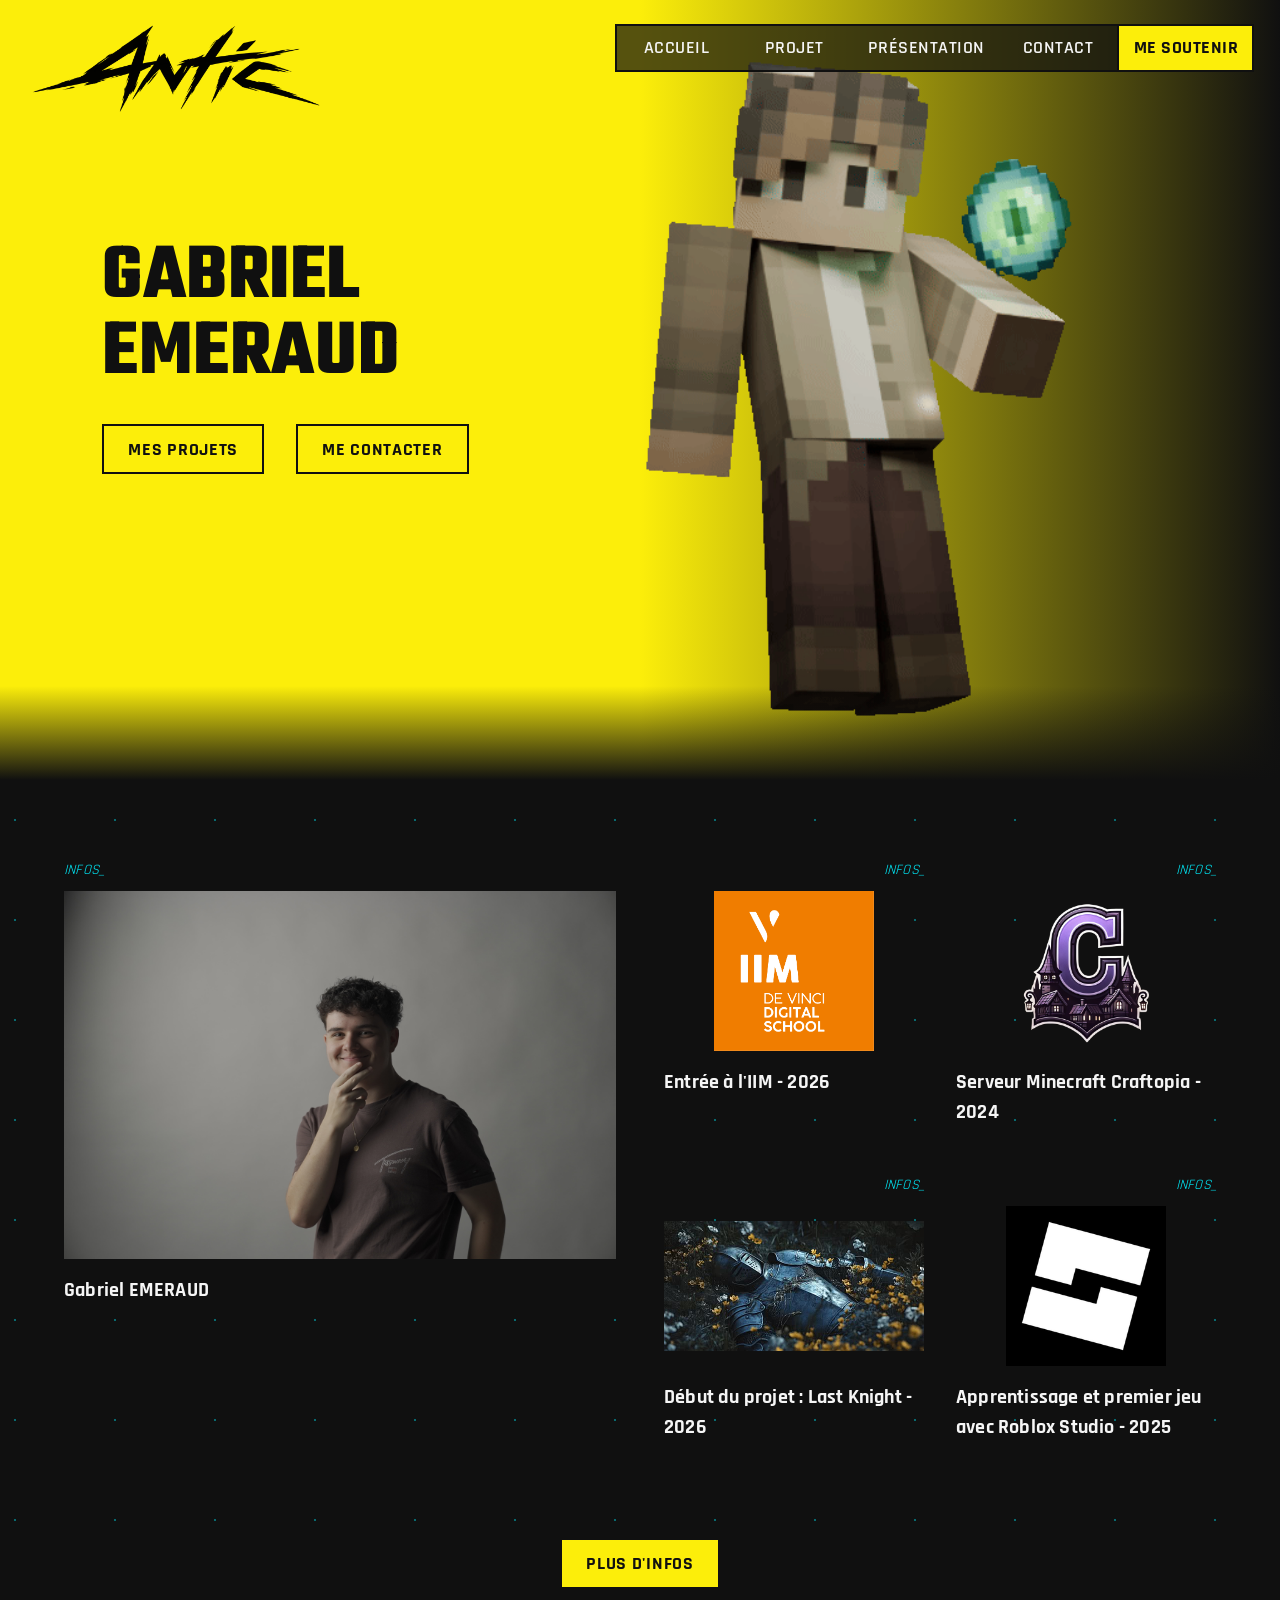
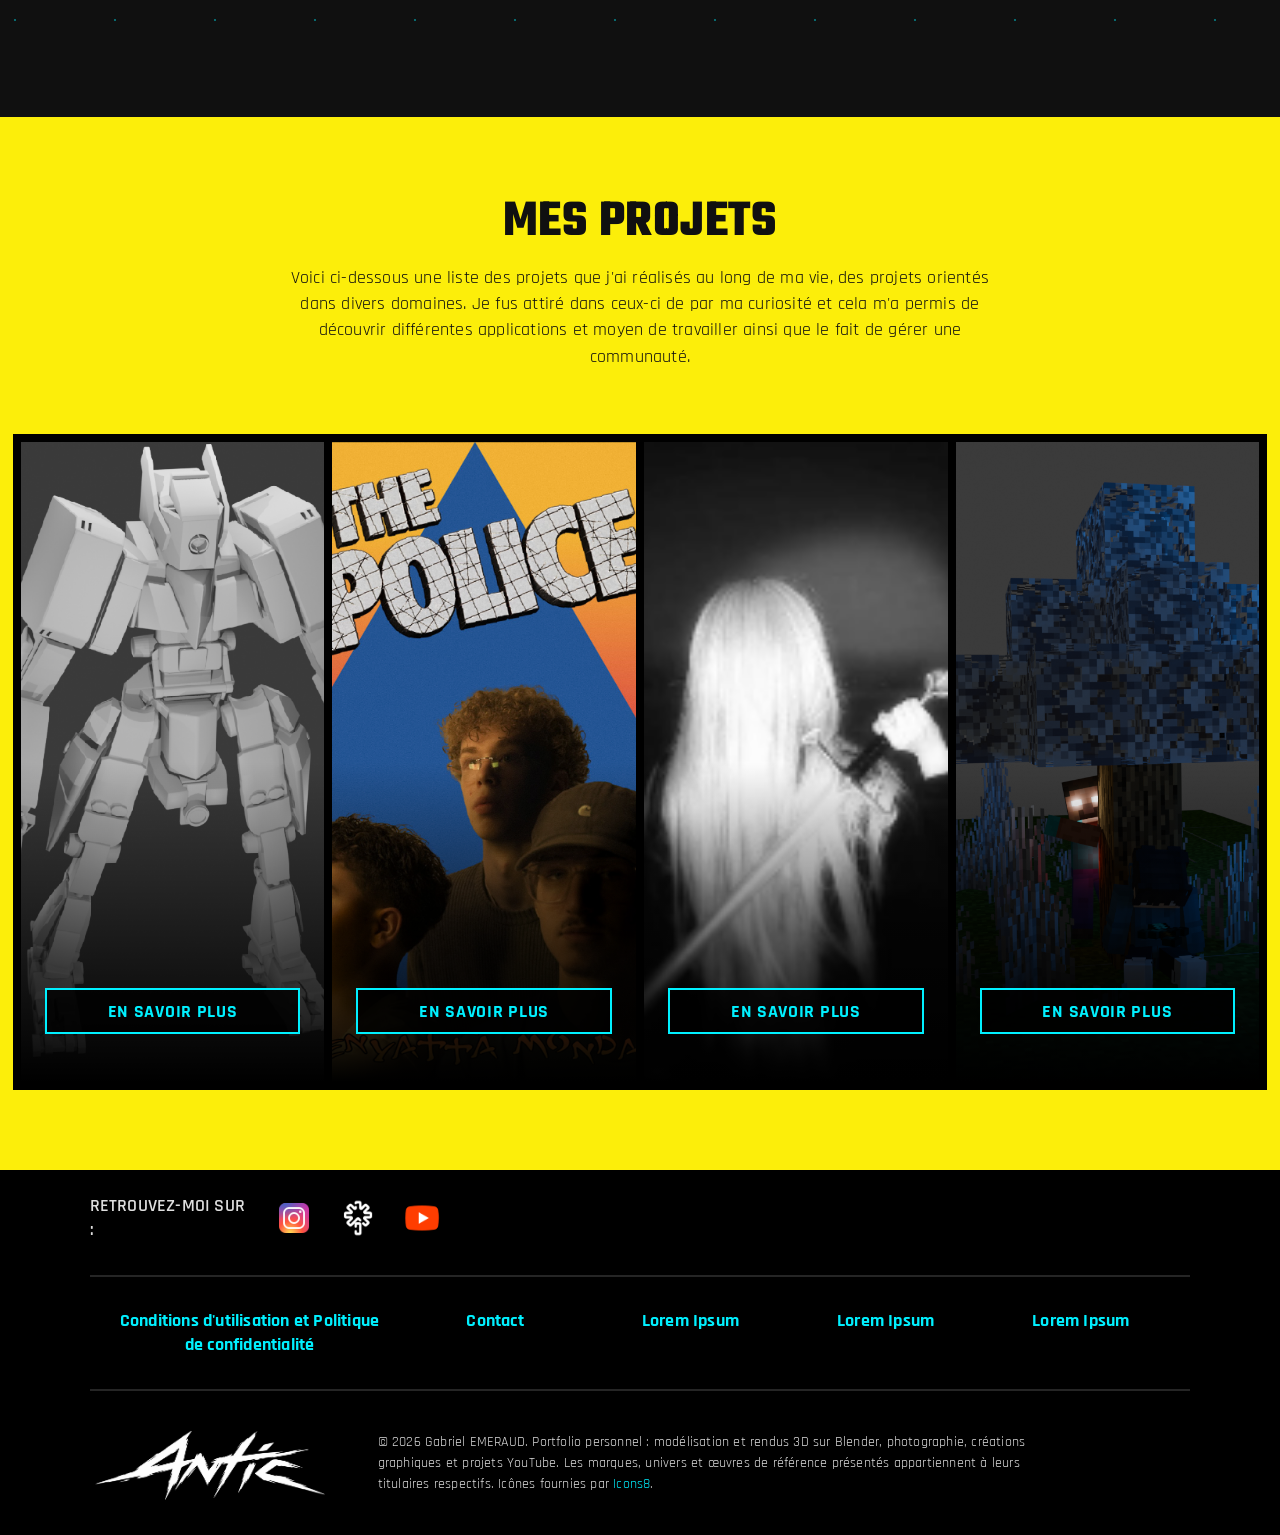
<file: index.html>
<!DOCTYPE html>
<html lang="fr">

<head>
    <meta charset="UTF-8">
    <meta name="viewport" content="width=device-width, initial-scale=1.0">
    <link rel="stylesheet" href="https://fonts.googleapis.com/css2?family=Rajdhani:wght@400;600;700&amp;family=Teko:wght@700&amp;display=swap">
    <link rel="stylesheet" href="style.css">
    <title>Gabriel EMERAUD  | Portfolio</title>
</head>
<body class="home-page">
    <!-- Tout votre HTML doit se trouver après cette ligne -->

    <header class="site-header">
        <div class="container navbar">
            <a class="logo" href="index.html">
                <img src="assets/images/Logo_Portfolio.png" alt="Antic - Accueil" width="240" height="80">
            </a>
            <nav class="nav-links">
                <a href="index.html" aria-current="page">Accueil</a>
                <a href="#projets">Projet</a>
                <a href="#presentation">Présentation</a>
                <a href="contact.html">Contact</a>
                <a class="nav-button" href="https://ko-fi.com/anticwxrld">Me soutenir</a>
            </nav>
        </div>
    </header>

    <main>
        <section class="hero">
            <div class="container hero-layout">
                <div class="hero-content">
                    <h1>Gabriel EMERAUD</h1>
                    <div class="hero-links">
                        <a class="button" href="#projets">Mes projets</a>
                        <a class="button" href="contact.html">Me contacter</a>
                    </div>
                </div>
                <img class="hero-image" src="assets/videos/hero_gif.webp" alt="Personnage de Gabriel Emeraud" width="1138" height="640">
            </div>
            <div class="hero-fade"></div>
        </section>

        <section class="presentation" id="presentation">
            <div class="container">
                <div class="presentation-layout">
                    <div class="presentation-item">
                        <p class="caption">INFOS_</p>
                        <img class="profile-image" src="assets/images/profil.JPG" alt="Portrait de Gabriel Emeraud" width="6000" height="4000" loading="lazy">
                        <p class="presentation-description">Gabriel EMERAUD</p>
                    </div>

                    <div class="small-presentations">
                        <div class="presentation-item">
                            <p class="caption">INFOS_</p>
                            <img class="presentation-image" src="assets/images/iim_logo.png" alt="Logo IIM Digital School" width="1182" height="1182" loading="lazy">
                            <p class="presentation-description">Entrée à l'IIM - 2026</p>
                        </div>
                        <div class="presentation-item">
                            <p class="caption">INFOS_</p>
                            <img class="presentation-image" src="assets/images/craftopia.png" alt="Logo du serveur Minecraft Craftopia" width="512" height="512" loading="lazy">
                            <p class="presentation-description">Serveur Minecraft Craftopia - 2024</p>
                        </div>
                        <div class="presentation-item">
                            <p class="caption">INFOS_</p>
                            <img class="presentation-image" src="assets/images/last_knight.png" alt="Chevalier en armure allongé parmi les fleurs" width="520" height="260" loading="lazy">
                            <p class="presentation-description">Début du projet : Last Knight - 2026</p>
                        </div>
                        <div class="presentation-item">
                            <p class="caption">INFOS_</p>
                            <img class="presentation-image" src="assets/images/roblox_studio.png" alt="Logo Roblox Studio" width="256" height="256" loading="lazy">
                            <p class="presentation-description">Apprentissage et premier jeu avec Roblox Studio - 2025</p>
                        </div>
                    </div>
                </div>
                <div class="presentation-link">
                    <a class="button" href="#">Plus d'infos</a>
                </div>
            </div>
        </section>

        <section class="projects" id="projets">
            <div class="container">
                <div class="section-intro">
                    <h2>Mes Projets</h2>
                    <p>Voici ci-dessous une liste des projets que j'ai réalisés au long de ma vie, des projets orientés dans divers domaines. Je fus attiré dans ceux-ci de par ma curiosité et cela m'a permis de découvrir différentes applications et moyen de travailler ainsi que le fait de gérer une communauté.</p>
                </div>
                <div class="cards">
                    <div class="card">
                        <img class="card-image" src="assets/images/Capture d'écran 2026-10-10 090154.png" alt="Modèle 3D d'un robot" width="897" height="900" loading="lazy">
                        <span class="card-shade"></span>
                        <button class="button" id="robot-button" type="button">En savoir plus</button>
                    </div>
                    <div class="card">
                        <img class="card-image" src="assets/images/cover_the_police_officiel.jpg" alt="Cover The Police" width="1921" height="1066" loading="lazy">
                        <span class="card-shade"></span>
                        <button class="button" id="police-button" type="button">En savoir plus</button>
                    </div>
                    <div class="card">
                        <img class="card-image" src="assets/images/youtube_pfp.png" alt="Image de profil YouTube" width="210" height="210" loading="lazy">
                        <span class="card-shade"></span>
                        <button class="button" id="youtube-button" type="button">En savoir plus</button>
                    </div>
                    <div class="card">
                        <img class="card-image" src="assets/images/herobrine.png" alt="Scène Minecraft avec Herobrine" width="1920" height="1080" loading="lazy">
                        <span class="card-shade"></span>
                        <button class="button" id="herobrine-button" type="button">En savoir plus</button>
                    </div>
                </div>
            </div>
        </section>
    </main>

    <!-- dialog = fenêtre popup cachée par défaut
         showModal() en JS -> ouvrir la fenêtre et bloquer les interactions avec le reste de la page
         close() en JS ou touche Échap -> fermer la fenêtre -->
    <dialog class="project-popup" aria-labelledby="popup-title">
        <h2 id="popup-title">Présentation du projet</h2>
        <p id="popup-text"></p>
        <button class="button" id="close-popup" type="button" autofocus>Fermer</button>
    </dialog>

    <footer class="site-footer">
        <div class="container footer-top">
            <p>Retrouvez-moi sur :</p>
            <div class="social-icons">
                <a href="https://www.instagram.com/anticwxrld">
                    <img src="assets/images/instagram.png" alt="Instagram" width="40" height="40">
                </a>
                <a href="https://linktr.ee/anticwxrld">
                    <img class="linktree-icon" src="assets/images/linktree.png" alt="Linktree" width="40" height="40">
                </a>
                <a href="https://www.youtube.com/@anticwxrld">
                    <img src="assets/images/youtube.png" alt="YouTube" width="40" height="40">
                </a>
            </div>
        </div>

        <nav class="container footer-links">
            <a href="#">Conditions d'utilisation et Politique de confidentialité</a>
            <a href="contact.html">Contact</a>
            <a href="#">Lorem Ipsum</a>
            <a href="#">Lorem Ipsum</a>
            <a href="#">Lorem Ipsum</a>
        </nav>

        <div class="container footer-bottom">
            <a class="logo" href="index.html">
                <img src="assets/images/Logo_Portfolio.png" alt="Antic - Accueil" width="240" height="80">
            </a>
            <p>
                &copy; 2026 Gabriel EMERAUD. Portfolio personnel : modélisation et rendus 3D sur Blender,
                photographie, créations graphiques et projets YouTube. Les marques, univers et œuvres
                de référence présentés appartiennent à leurs titulaires respectifs.
                Icônes fournies par <a href="https://icones8.fr/">Icons8</a>.
            </p>
        </div>
    </footer>

    <!-- Ne rien écrire ni modifier en dessous de cette ligne -->
    <script src="javascript.js"></script>
</body>
</html>
</file>
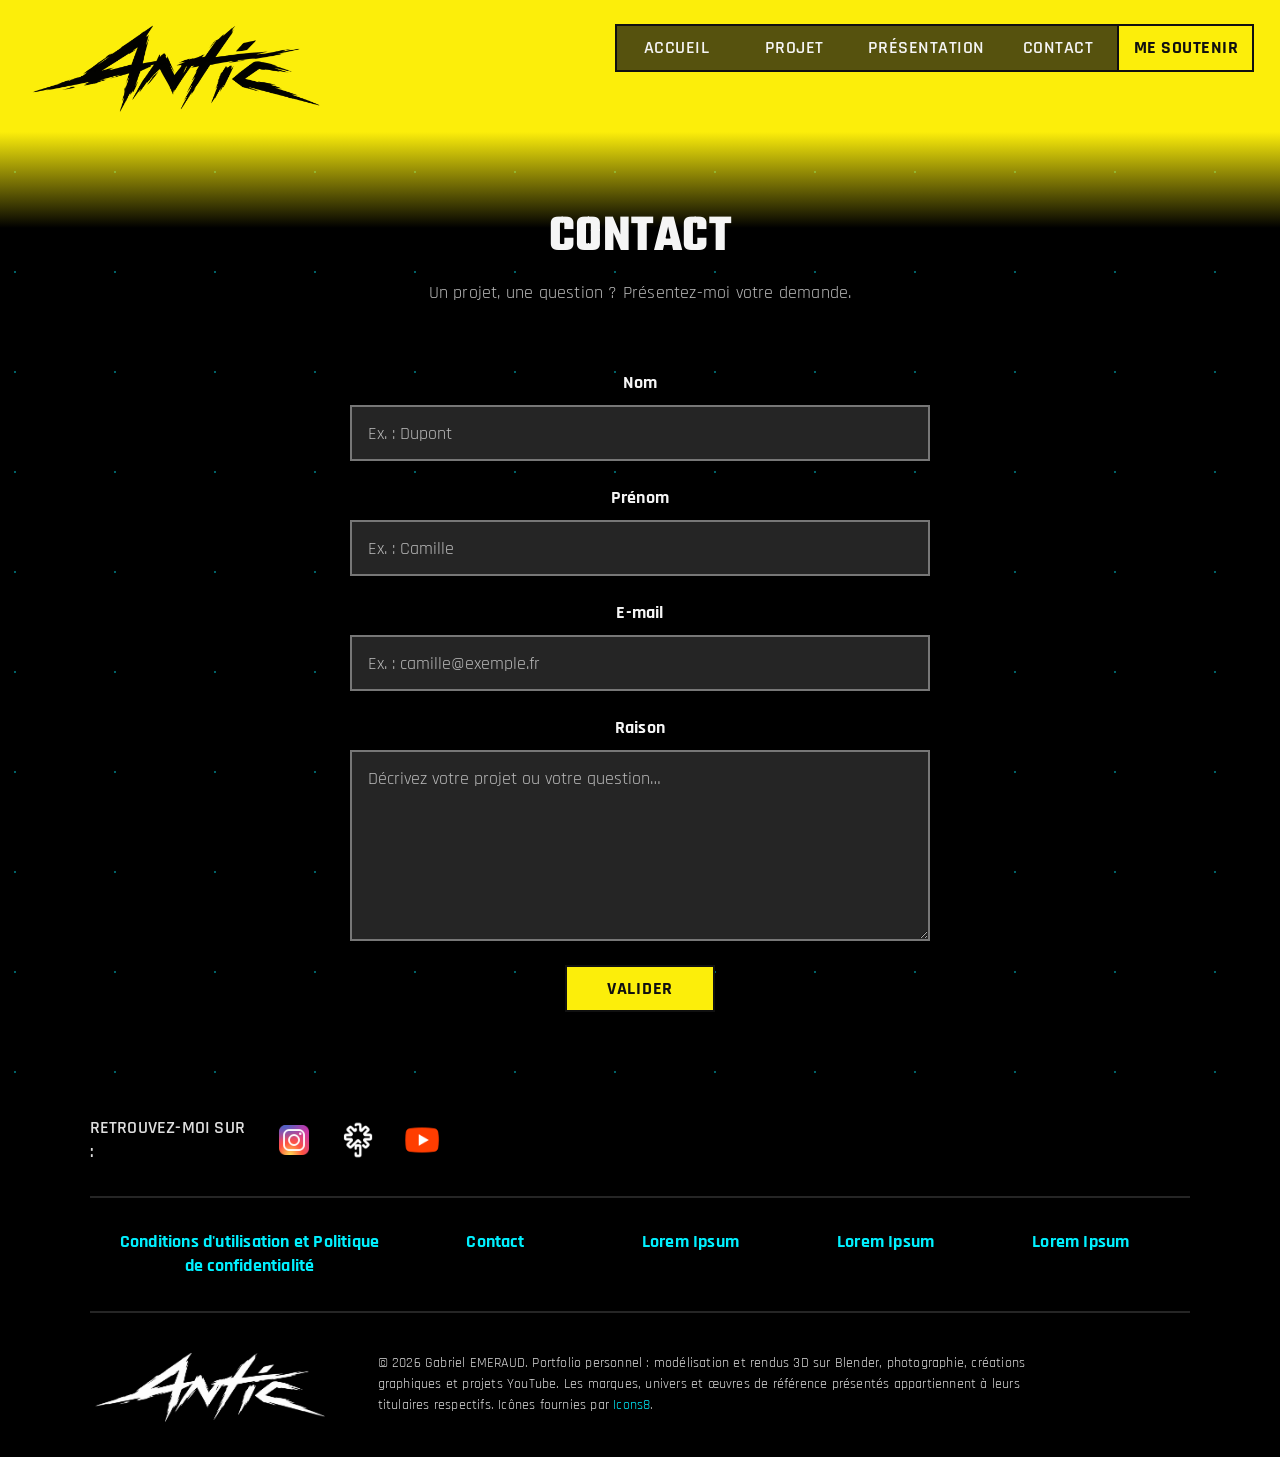
<file: contact.html>
<!DOCTYPE html>
<html lang="fr">

<head>
    <meta charset="UTF-8">
    <meta name="viewport" content="width=device-width, initial-scale=1.0">
    <link rel="stylesheet" href="https://fonts.googleapis.com/css2?family=Rajdhani:wght@400;600;700&amp;family=Teko:wght@700&amp;display=swap">
    <link rel="stylesheet" href="style.css">
    <title>Contact | Gabriel EMERAUD</title>
</head>

<body>
    <!-- Tout votre HTML doit se trouver après cette ligne -->
    <header class="site-header">
        <div class="container navbar">
            <a class="logo" href="index.html">
                <img src="assets/images/Logo_Portfolio.png" alt="Antic - Accueil" width="240" height="80">
            </a>
            <nav class="nav-links">
                <a href="index.html">Accueil</a>
                <a href="index.html#projets">Projet</a>
                <a href="index.html#presentation">Présentation</a>
                <a href="contact.html" aria-current="page">Contact</a>
                <a class="nav-button" href="https://ko-fi.com/anticwxrld">Me soutenir</a>
            </nav>
        </div>
    </header>

    <main class="contact-page">
        <section class="container" aria-labelledby="contact-title">
            <div class="section-intro">
                <h1 id="contact-title">Contact</h1>
                <p>Un projet, une question ? Présentez-moi votre demande.</p>
            </div>

            <form class="contact-form" aria-labelledby="contact-title" novalidate>
                <div class="contact-field">
                    <label for="nom">Nom</label>
                    <input type="text" id="nom" name="nom" placeholder="Ex. : Dupont" autocomplete="family-name" required>
                    <p class="nom-error form-error hidden">Remplissez votre nom.</p>
                </div>

                <div class="contact-field">
                    <label for="prenom">Prénom</label>
                    <input type="text" id="prenom" name="prenom" placeholder="Ex. : Camille" autocomplete="given-name" required>
                    <p class="prenom-error form-error hidden">Remplissez votre prénom.</p>
                </div>

                <div class="contact-field">
                    <label for="email">E-mail</label>
                    <input type="email" id="email" name="email" placeholder="Ex. : camille@exemple.fr" autocomplete="email" required>
                    <p class="email-error form-error hidden">Indiquez une adresse e-mail valide.</p>
                </div>

                <div class="contact-field">
                    <label for="raison">Raison</label>
                    <textarea id="raison" name="raison" rows="6" placeholder="Décrivez votre projet ou votre question…" required></textarea>
                    <p class="raison-error form-error hidden">Indiquez la raison de votre demande.</p>
                </div>

                <button class="button" type="submit">Valider</button>
                <p class="form-success hidden">Formulaire validé ! L’envoi des messages n’est pas encore disponible.</p>
            </form>
        </section>
    </main>

    <footer class="site-footer">
        <div class="container footer-top">
            <p>Retrouvez-moi sur :</p>
            <div class="social-icons">
                <a href="https://www.instagram.com/anticwxrld">
                    <img src="assets/images/instagram.png" alt="Instagram" width="40" height="40">
                </a>
                <a href="https://linktr.ee/anticwxrld">
                    <img class="linktree-icon" src="assets/images/linktree.png" alt="Linktree" width="40" height="40">
                </a>
                <a href="https://www.youtube.com/@anticwxrld">
                    <img src="assets/images/youtube.png" alt="YouTube" width="40" height="40">
                </a>
            </div>
        </div>

        <nav class="container footer-links">
            <a href="#">Conditions d'utilisation et Politique de confidentialité</a>
            <a href="contact.html">Contact</a>
            <a href="#">Lorem Ipsum</a>
            <a href="#">Lorem Ipsum</a>
            <a href="#">Lorem Ipsum</a>
        </nav>

        <div class="container footer-bottom">
            <a class="logo" href="index.html">
                <img src="assets/images/Logo_Portfolio.png" alt="Antic - Accueil" width="240" height="80">
            </a>
            <p>
                &copy; 2026 Gabriel EMERAUD. Portfolio personnel : modélisation et rendus 3D sur Blender,
                photographie, créations graphiques et projets YouTube. Les marques, univers et œuvres
                de référence présentés appartiennent à leurs titulaires respectifs.
                Icônes fournies par <a href="https://icones8.fr/">Icons8</a>.
            </p>
        </div>
    </footer>

    <!-- Ne rien écrire ni modifier en dessous de cette ligne -->
    <script src="javascript.js"></script>
</body>
</html>
</file>
<file: style.css>
/* MEMO CSS ***************************

    .classe / #id / h1 = sélecteurs pour choisir les éléments à modifier
    color = propriété / #ffffff = valeur

    Donner les mêmes valeurs à plusieurs sélecteurs -> les séparer par une virgule :
    .hero, .projects { padding: 3rem 0; }

    .card .button = les éléments .button à l'intérieur d'une .card
    .button:hover = quand on passe la souris sur le bouton

    margin = espace à l'extérieur / padding = espace à l'intérieur
    padding: 1rem 2rem; -> haut et bas = 1rem / gauche et droite = 2rem
    padding: 1rem 2rem 3rem 4rem; -> haut / droite / bas / gauche
    margin: 0 auto; + une largeur limitée -> centrer le bloc horizontalement

    rem = taille basée sur celle du texte de html / par défaut 1rem = 16px
    width: 100%; -> prendre toute la largeur du bloc parent
    max-width -> limiter la largeur / min-height -> imposer une hauteur minimum

    overflow = quoi faire quand le contenu dépasse du bloc
    overflow: visible; -> laisser visible ce qui dépasse (par défaut)
    overflow: hidden; -> cacher ce qui dépasse
    overflow: auto; -> permettre de faire défiler le contenu s'il dépasse
    overflow: scroll; -> afficher les barres de défilement même si rien ne dépasse

    display: flex; -> placer les enfants côte à côte par défaut
    flex-direction: column; -> placer les enfants les uns sous les autres
    gap -> espace entre les enfants avec flex ou grid
    grid-template-columns: 1fr 1fr; -> deux colonnes de la même largeur

    position: relative; -> servir de repère aux enfants en position absolute
    position: absolute; -> placer l'élément avec top, right, bottom, left
    z-index -> régler l'ordre de superposition des éléments positionnés
    rgba(0, 0, 0, 0.5) = noir à 50% d'opacité

    linear-gradient = dégradé / to = vers, indique la direction du dégradé
    to right = vers la droite / to left = vers la gauche
    to bottom = vers le bas (par défaut) / to top = vers le haut
    to bottom right = vers le coin en bas à droite
    linear-gradient(to right, #fcee0a, #101010) -> jaune à gauche, noir à droite

    filter = appliquer un effet visuel sans modifier le fichier image
    brightness(0) = rendre l'image noire / brightness(1) = luminosité normale
    brightness(0.5) = assombrir / brightness(1.5) = éclaircir
    invert(1) = inverser les couleurs -> noir devient blanc, blanc devient noir
    filter: brightness(0) invert(1); -> rendre l'image blanche, garder les parties transparentes
    grayscale(1) = passer en noir et blanc / blur(0.25rem) = rendre flou
    plusieurs effets -> les séparer par un espace, ils s'appliquent de gauche à droite
    filter: none; -> retirer les filtres

    @media (max-width: 56.25rem) -> appliquer les règles si l'écran fait cette largeur ou moins
    même sélecteur + même propriété -> la règle écrite en dernier prend le dessus

**************************************/

/* Global reset basique : */
* {
    box-sizing: border-box;
    margin: 0;
    padding: 0;
}

/* Tout votre code CSS doit se trouver en dessous de cette ligne */

/* STYLE GENERAL ***************************/

html {
    scroll-behavior: smooth;
}

body {
    font-family: "Rajdhani", Arial, sans-serif;
    font-size: 1.125rem;
    letter-spacing: 0.0125rem;
    color: #101010;
    background-color: #fcee0a;
    line-height: 1.5;
}

h1,
h2 {
    font-family: "Teko", Arial, sans-serif;
    font-weight: 700;
    font-size: 3.25rem;
    line-height: 1;
    letter-spacing: 0.03125rem;
    text-transform: uppercase;
}

a {
    color: inherit;
    text-decoration: none;
}

a:hover {
    text-decoration: underline;
}

a:focus {
    outline: 0.125rem solid currentColor;
    outline-offset: 0.3125rem;
}

/* BOUTONS ***************************/

.button {
    display: inline-block;
    min-width: 9.375rem;
    padding: 0.6rem 1.5rem;
    border: 0.125rem solid #101010;
    background-color: #fcee0a;
    color: #101010;
    text-align: center;
    font-size: 1.125rem;
    font-family: inherit;
    font-weight: 700;
    letter-spacing: 0.04375rem;
    text-transform: uppercase;
    cursor: pointer;
}

.button:hover {
    background-color: #00f0ff;
    text-decoration: none;
}

/* UTILITAIRES ***************************/

.container {
    width: 90%;
    max-width: 75rem;
    margin: auto;
}

.hidden {
    display: none;
}

.section-intro {
    max-width: 45rem;
    margin: 0 auto 4rem;
    text-align: center;
}

.section-intro h2 {
    max-width: 36.25rem;
    margin: 0 auto 1rem;
}

.section-intro p {
    font-size: 1.1rem;
}

/* NAVBAR ***************************/

.site-header {
    background-color: #fcee0a;
}

.home-page .site-header {
    position: absolute;
    top: 0;
    left: 0;
    width: 100%;
    z-index: 2;
    background: transparent;
}

.navbar {
    width: 96%;
    max-width: none;
    display: flex;
    justify-content: space-between;
    align-items: flex-start;
    gap: 2rem;
    padding: 1rem 0;
}

.logo {
    display: block;
    width: 15rem;
    max-width: 100%;
    flex-shrink: 0;
}

.logo img {
    display: block;
    width: 100%;
    height: auto;
}

.site-header .logo {
    width: 18.75rem;
}

.site-header .logo img {
    /* rendre le logo noir sur le fond jaune */
    filter: brightness(0);
}

.nav-links {
    display: flex;
    flex-wrap: wrap;
    width: 52%;
    max-width: 60rem;
    margin-left: auto;
    margin-top: 0.5rem;
    border: 0.125rem solid #101010;
    background-color: rgba(16, 16, 16, 0.7); /* le dernier nombre dans rgba règle l'opacité : 0 = transparent, 1 = opaque */
    color: #f5f5f5;
}

/* liens dans la navbar */
.nav-links a {
    display: flex;
    /* partager la place entre les liens */
    flex: 1;
    align-items: center;
 
    justify-content: center; /* centrer le texte dans chaque lien */
    padding: 0.7rem 0.9rem;
    font-weight: 600;
    line-height: 1.2;
    letter-spacing: 0.03125rem;
    text-transform: uppercase;
    white-space: nowrap;
}

.nav-links .nav-button {
    border-left: 0.125rem solid #101010;
    background-color: #fcee0a;
    color: #101010;
    font-weight: 700;
}

.nav-links a:hover {
    background-color: #00f0ff;
    color: #101010;
    text-decoration: none;
}

/* HERO ***************************/

.hero {
    position: relative;
    overflow: hidden;
    /* fondu vers la droite */
    background: linear-gradient(to right, #fcee0a 50%, #101010 100%);
}

.hero-layout {
    position: relative; /* repère pour positionner le personnage dans le bloc */
    width: 84%;
    max-width: none;
    min-height: 48.75rem;
    display: flex;
    align-items: flex-start;
    gap: 2rem;
}

.hero-content {
    position: relative;
    z-index: 1;
    width: 40%;
    max-width: 36.25rem;
    margin-top: 15rem;
}

.hero h1 {
    font-size: 5rem;
    line-height: 0.95;
}

.hero-links {
    display: flex;
    flex-wrap: wrap;
    gap: 2rem;
    margin: 2rem 0 1.5rem;
}

.hero-image {
    position: absolute; /* positionner le personnage à droite du hero */
    top: -3.25rem;
    right: -20%;
    display: block;
    width: 100%;
    height: 50.25rem;
    object-fit: cover;
}

.hero-fade {
    position: absolute;
    bottom: 0;
    left: 0;
    width: 100%;
    height: 12%;
    background: linear-gradient(transparent, #101010);
}

/* SECTION PRESENTATION ***************************/

.presentation {
    padding: 5rem 0 8rem;
    background-color: #101010;
    /* Répéter même motif */
    background-image: url("assets/images/fond-points.svg");
    background-size: 6.25rem 6.25rem;
    background-repeat: repeat;
    color: #f5f5f5;
}

.presentation-layout {
    display: grid;
    grid-template-columns: 1fr 1fr;
    gap: 3rem;
}

.presentation-item {
    display: block;
}

.profile-image {
    display: block;
    width: 100%;
    height: auto;
}

.caption {
    color: #00f0ff;
    margin-bottom: 0.6rem;
    font-size: 0.9rem;
    font-style: italic;
}

.small-presentations {
    display: grid;
    grid-template-columns: 1fr 1fr;
    gap: 3rem 2rem;
}

.small-presentations .caption {
    text-align: right;
}

.small-placeholder {
    height: 10rem;
    background-color: #313438;
}

.presentation-image {
    display: block;
    width: 100%;
    height: 10rem;
    object-fit: contain;
}

.presentation-description {
    margin-top: 1rem;
    font-size: 1.25rem;
    font-weight: bold;
}

.presentation-link {
    margin-top: 6rem;
    text-align: center;
}

/* SECTION PROJETS ***************************/

.projects {
    padding: 5rem 0;
    scroll-margin-top: 2rem;
}

.projects .container {
    width: 98%;
    max-width: none;
}

.cards {
    display: grid;
    /* quatre colonnes de la même largeur */
    grid-template-columns: 1fr 1fr 1fr 1fr;
    gap: 0.5rem;
    border: 0.5rem solid #000000;
    background-color: #000000;
}

.card {
    position: relative;
    display: flex;
    flex-direction: column;
    align-items: center;
    height: 40rem;
    padding: 3rem 1.5rem;
    overflow: hidden;   /* cacher ce qui dépasse de la case */
    background-color: #000000;
    color: #f5f5f5;
}

.card-image {
    position: absolute;
    top: 0;
    left: 0;
    display: block;
    width: 100%;
    height: 100%;
    object-fit: cover;
}

.card-shade {
    position: absolute;
    top: 0;
    left: 0;
    width: 100%;
    height: 100%;
    background: linear-gradient(transparent 50%, #000000 100%);
}

.card .button {
    position: relative;

    z-index: 1; /* placer le bouton devant l'image */

    margin-top: auto; /* pousser le bouton en bas de la case */
    min-width: 0;
    width: 100%;
    max-width: 18rem;
    padding: 0.6rem 1rem;
    border: 0.125rem solid #00f0ff;
    background-color: rgba(0, 0, 0, 0.85);
    color: #00f0ff;
}

.card .button:hover {
    background-color: #00f0ff;
    color: #000000;
}

/* contour du bouton sélectionné au clavier (copié de reddit)*/
.card .button:focus-visible {
    outline: 0.125rem solid #00f0ff;
    outline-offset: 0.25rem;
}

/* FENETRE DES PROJETS ***************************/

.project-popup {
    width: 90%;
    max-width: 36rem;
    max-height: 80%;
    /*  fait défiler le contenu s'il dépasse de la fenêtre */
    overflow: auto; /* (MEMO) voir doc overflow en haut */
    margin: auto;
    padding: 2rem;
    border: 0.2rem solid rgba(0, 0, 0, 0.5);
    background-color: rgba(16, 16, 16, 0.75);
    color: #f5f5f5;
    font-family: Arial, sans-serif;
    letter-spacing: 0;
}

.project-popup::backdrop {

    background-color: rgba(0, 0, 0, 0.4); /* assombrir la page derrière la fenêtre */
}

.project-popup h2 {
    margin-bottom: 1.5rem;
    color: #dedede;
    font-family: Arial, sans-serif;
    font-size: 2rem;
    font-weight: 600;
    line-height: 1.3;
    letter-spacing: 0;
    text-transform: none;
    text-align: center;
    text-decoration: underline;
    text-decoration-thickness: 0.125rem;
    text-underline-offset: 0.4rem; /* laisser un espace entre le titre et son soulignement */
}

.project-popup p {
    font-size: 1rem;
    line-height: 1.7;
    text-align: left;
}

.project-popup .button {
    display: block;
    margin: 1.5rem auto 0;
    border: 0.0625rem solid #666666;
    background-color: transparent;
    color: #f5f5f5;
}

.project-popup .button:hover {
    background-color: rgba(255, 255, 255, 0.08);
    border-color: #b8b8b8;
}

/* FOOTER ***************************/

.site-footer {
    background-color: #000000;
    color: #dedede;
}

.site-footer .container {
    width: 86%;
    max-width: 106.25rem;
}

.site-footer .logo img {

    filter: brightness(0) invert(1); /* inverser les couleurs d'une image */
}

.footer-top {
    display: flex;
    align-items: center;
    gap: 1.5rem;
    padding: 1.5rem 0 2rem;
}

.footer-top p {
    max-width: 10rem;
    font-weight: 600;
    line-height: 1.35;
    text-transform: uppercase;
}

.social-icons {
    display: flex;
    align-items: center;
    gap: 1.5rem;
}

.social-icons img {
    display: block;
    width: 2.5rem;
    height: 2.5rem;
    object-fit: contain;
}

.linktree-icon {
    filter: invert(1);
}

.footer-links {
    display: grid;
    /*colonne plus large pour privacy & policy */
    grid-template-columns: 17rem 1fr 1fr 1fr 1fr;
    align-items: start;
    gap: 1.5rem;
    padding: 2rem 1.5rem;
    border-top: 0.125rem solid #252525;
    border-bottom: 0.125rem solid #252525;
    color: #00f0ff;
    font-weight: 700;
    line-height: 1.35;
    text-align: center;
}

.footer-bottom {
    display: grid;
    grid-template-columns: 15rem 1fr;
    align-items: center;
    gap: 3rem;
    padding: 2rem 0;
}

.footer-bottom p {
    max-width: 42rem;
    font-size: 0.875rem;
}

.footer-bottom p a {
    color: #00f0ff;
}

/* SECTION CONTACT ***************************/

.contact-page {
    padding: 5rem 0;
    background-color: #000000;
    background-image:
        linear-gradient(#fcee0a 0%, transparent 6rem),
        url("assets/images/fond-points.svg");
    /* la première taille est celle du dégradé et la deuxième est celle du motif */
    background-size: 100% 100%, 6.25rem 6.25rem;
    /* répète dégradé mais pas motif*/
    background-repeat: no-repeat, repeat;
    color: #f5f5f5;
}

.contact-page h1 {
    margin-bottom: 1rem;
    color: #f5f5f5;
}

.contact-page .section-intro p {
    color: #b8b8b8;
}

.contact-form {
    display: flex;
    flex-direction: column;
    gap: 1.5rem;
    width: 100%;
    max-width: 36.25rem;
    margin: 0 auto;
}

.contact-field {
    display: flex;
    flex-direction: column;
    gap: 0.5rem;
}

.contact-field label {
    font-size: 1.1rem;
    font-weight: bold;
    text-align: center;
}

.contact-field input,
.contact-field textarea {
    width: 100%;
    padding: 0.8rem 1rem;
    border: 0.125rem solid #777777;
    border-radius: 0;
    background-color: #252525;
    color: #f5f5f5;
    font-family: inherit;
    font-size: 1.125rem;
    line-height: 1.5;
}

.contact-field input::placeholder,
.contact-field textarea::placeholder {
    color: #b8b8b8;
    opacity: 1;
}

.contact-field textarea {
    resize: vertical;
    min-height: 10rem;
}

.contact-form .button {
    align-self: center;
}

.contact-field input:focus,
.contact-field textarea:focus,
.contact-form .button:focus {
    outline: 0.125rem solid #00f0ff;
    outline-offset: 0.25rem;
}

/* FORMULAIRE ***************************/

.form-error {
    color: #ff8585;
}

.form-success {
    color: #00f0ff;
    font-weight: bold;
    text-align: center;
}

/* RESPONSIVE ***************************/

@media (max-width: 56.25rem) {
    .card {
        height: 30rem;
    }
    .home-page .site-header {
        position: static;
        background: linear-gradient(to right, #fcee0a 50%, #101010 100%);
    }
    .site-header .logo {
        width: 15rem;
    }
    .hero-layout {
        width: 90%;
        min-height: 0;
        flex-direction: column;
        align-items: stretch;
    }
    .hero-content {
        width: 100%;
        margin-top: 0;
    }
    .hero-image {
        position: static;
        width: 100%;
        height: auto;
        max-width: 43.75rem;
        align-self: center;
    }
    h1,
    h2 {
        font-size: 2.5rem;
    }
    .hero h1 {
        font-size: 3.5rem;
    }
    .nav-links {
        width: 100%;
    }
    .navbar,
    .footer-top {
        flex-direction: column;
        align-items: stretch;
        gap: 1rem;
    }
    .hero-links,
    .social-icons {
        flex-wrap: wrap;
    }
    .presentation-layout,
    .small-presentations,
    .cards,
    .footer-links,
    .footer-bottom {
        /* placer les cases les unes sous les autres sur une colonne */
        grid-template-columns: 1fr;
    }
    .hero,
    .projects,
    .presentation,
    .contact-page {
        padding: 3rem 0;
    }
    .presentation-link {
        margin-top: 3rem;
    }
}
</file>
